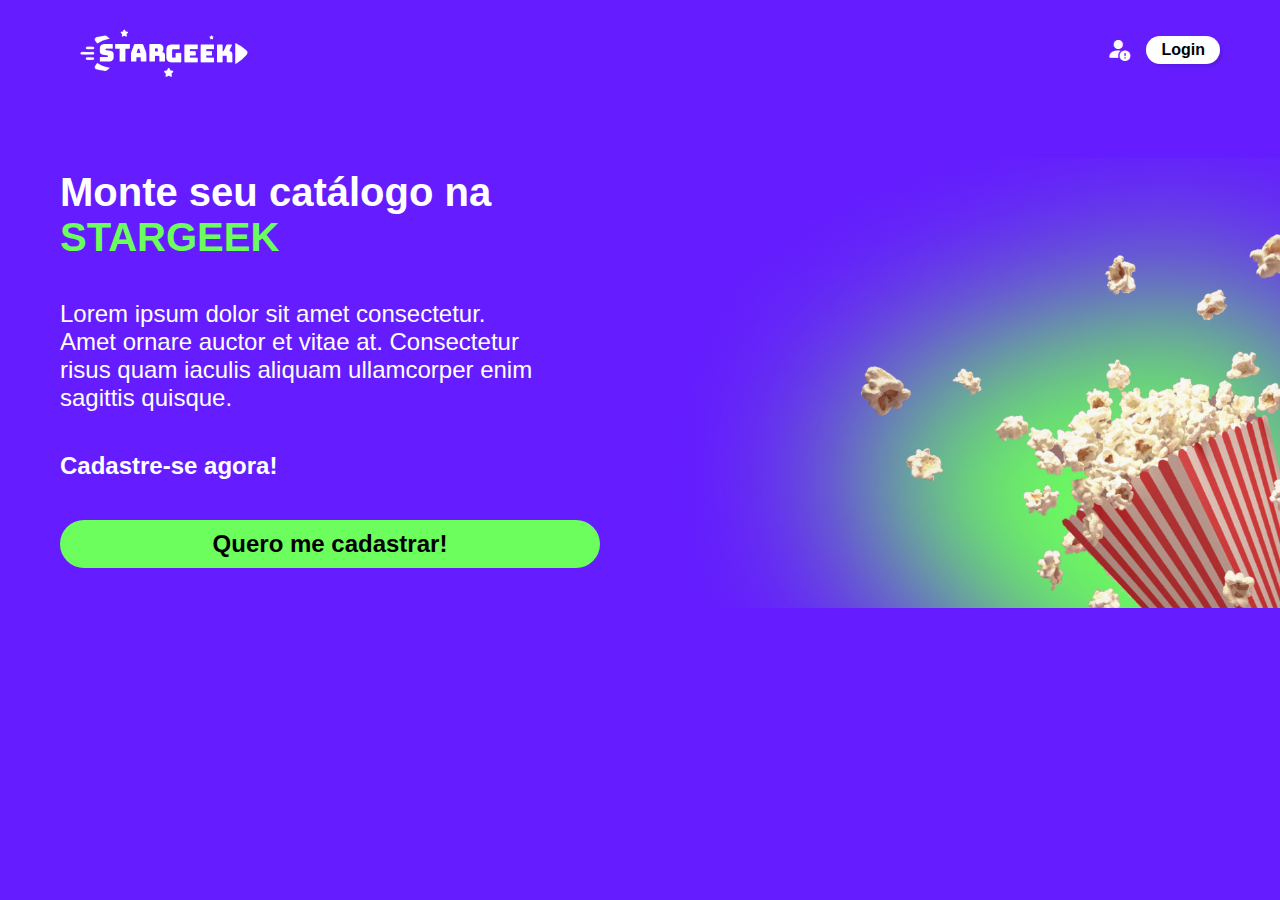
<file: index.html>
<!DOCTYPE html>
<html lang="pt-br">
<head>
    <meta charset="UTF-8">
    <meta http-equiv="X-UA-Compatible" content="IE=edge">
    <meta name="viewport" content="width=device-width, initial-scale=1.0">
    <title>Landing Page</title>
    <link rel="stylesheet" href="estilo.css">
</head>
<body>
    <div class="container">
        <header>
            <div class="hesquerda">
                <div class="logo">
                    <img src="imagens/logo.png" alt="logo">
                </div>
            </div>
            <div class="hdireita">
                <i class="bi bi-person-fill-exclamation"></i>
                <a href="login.html" class="btn-01">Login</a>
            </div>
        </header>
        <main>
            <h1>Monte seu catálogo na <span class="cor">STARGEEK</span></h1>
            <p>Lorem ipsum dolor sit amet consectetur. <br>Amet ornare auctor et vitae at. Consectetur <br>risus quam iaculis aliquam ullamcorper enim <br>sagittis quisque. </p>
            <h2>Cadastre-se agora!</h2>
            <a href="cadastro.html" class="btn-02">Quero me cadastrar!</a>
        </main>
        <aside>

        </aside>
    </div>
    
</body>
</html>
</file>
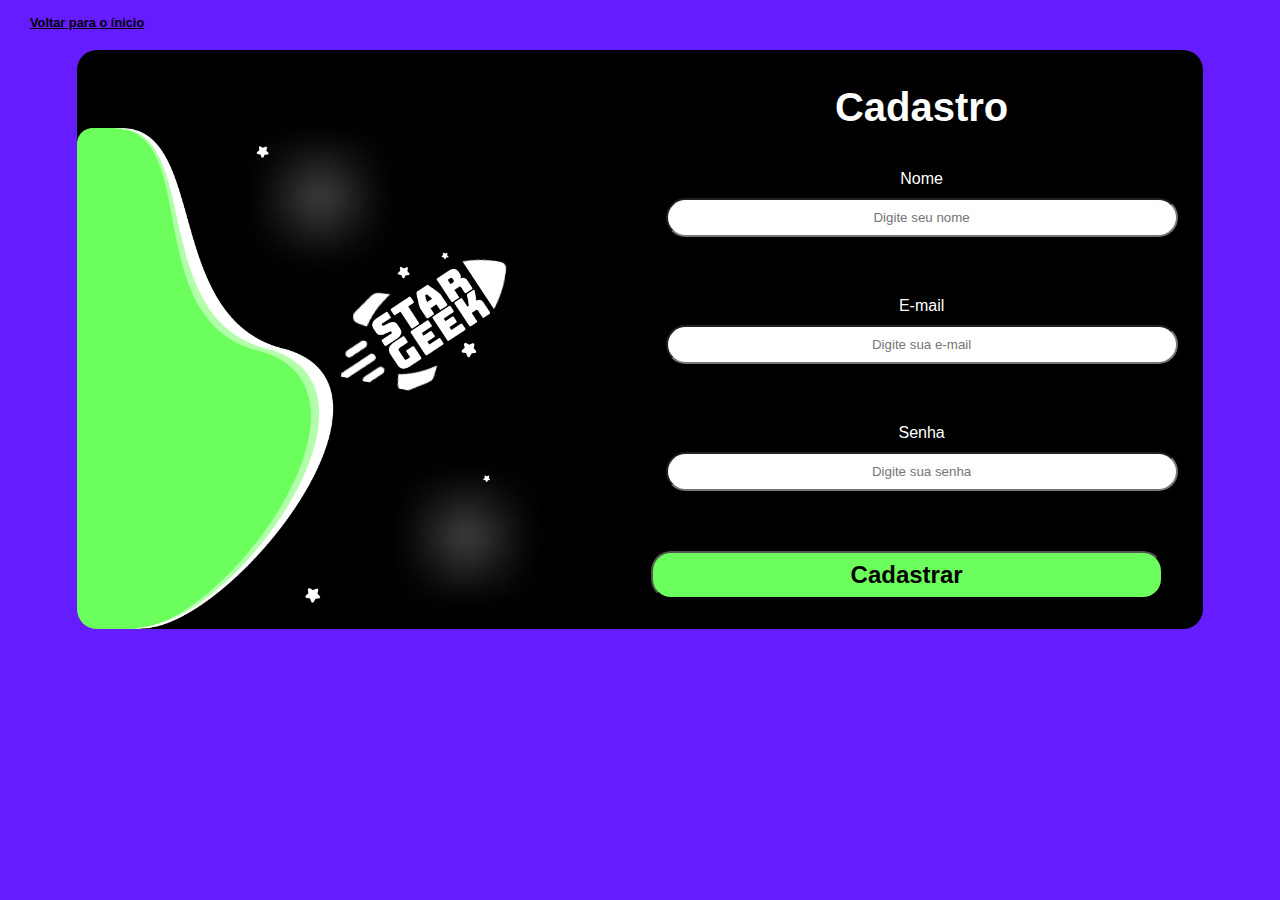
<file: cadastro.html>
<!DOCTYPE html>
<html lang="pt-br">
<head>
    <meta charset="UTF-8">
    <meta http-equiv="X-UA-Compatible" content="IE=edge">
    <meta name="viewport" content="width=device-width, initial-scale=1.0">
    <title>Cadastro</title>
    <link rel="stylesheet" href="cadastro.css">
</head>
<body>
    <div class="container">
        <header>
            <div class="back">
                <a href="index.html"> Voltar para o ínicio</a>
            </div>
        </header>        
        <main>
        </main>
        <section>

            <form action="" id="formulario">
                <h1>Cadastro</h1>
                <div class="mensagem"></div>
                <label for="nome">Nome</label>
                <input type="text" name="nome" id="nome" placeholder="Digite seu nome">
                <label for="email">E-mail</label>
                <input type="email" name="email" id="email" placeholder="Digite sua e-mail">
                <label for="senha">Senha</label>
                <input type="password" name="senha" id="senha" placeholder="Digite sua senha">
                <input type="submit" value="Cadastrar" class="btn-01">
            </form>
        </section>
        <footer></footer>
    </div>
    <script src="cadastro.js"></script>
</body>
</html>
</file>
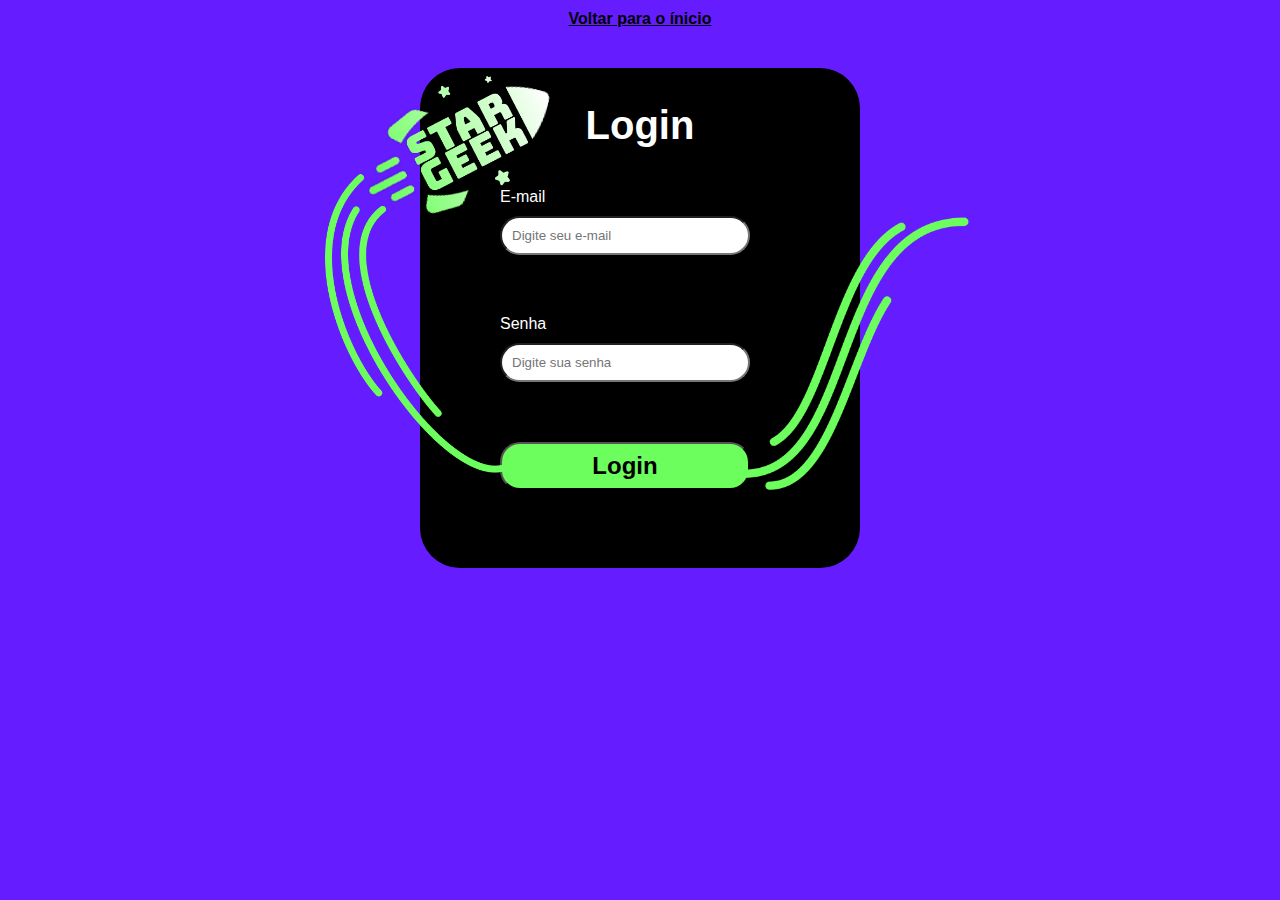
<file: catalogo.html>
<!DOCTYPE html>
<html lang="pt-br">
<head>
    <meta charset="UTF-8">
    <meta http-equiv="X-UA-Compatible" content="IE=edge">
    <meta name="viewport" content="width=device-width, initial-scale=1.0">
    <title>Catalogo</title>
    <link rel="stylesheet" href="catalogo.css">
</head>
<body>
    <header>
                <div class="hesquerda">
         
         
         
                   <div class="logo">
                <img src="imagens/logo.png" alt="logo">
            </div>
        </div>
        <dv class="hdireita">
            <img src="imagens/pesquisar.png" alt="">
            <img src="imagens/suporte.png" alt="">
            <img src="imagens/perfil.png" alt="">
            <img src="imagens/lista.png" alt="">
            <a href="item.html">
                <img src="imagens/mais.png" alt="">
            </a>
        </div>
    </header>
    <div class="hero"></div>
    <h3>Populares na STARGEEK</h3>
    <main>
        <div class="recomendado">
            <div class="bloco1"></div>
            <div class="bloco2"></div>
            <div class="blocoprincipal"></div>
        </div>
    </main>
    <article>
        <div class="info">
            <h3>Meu catálogo</h3>
            <a href="item.html">
                <img src="imagens/maispreto.png">
            </a>
            <p>adicionar</p>
        </div>

        <div class="cards">

        </div>
      

        <div class="linha"></div>
    </article>
    <aside>
        <div class="bloco"></div>
    </aside>
    <footer>
        <div class="informacoes">
            <p class="titulo">A maior loja GEEK do Brasil</p>
            <p>Lorem ipsum dolor sit amet consectetur. Amet faucibus erat cras et id facilisis. Risus proin fringilla libero quam elementum quisque enim. Posuere mauris tortor nisi donec nulla neque. Platea tellus magna urna volutpat euismod euismod. Lorem libero nullam id tempor vulputate arcu nullam. Tristique massa at enim senectus. Tristique nibh aenean nunc ut ut auctor proin tortor. Mi mi amet lacus porta dictum. Dolor netus porttitor vulputate in venenatis lectus sed rutrum in.
            </p>
        </div>
        <div class="rodape">
            <ul>
                <li class="rdestaque">Categorias</li>
                <li>Anime/Mangás</li>
                <li>Marvel</li>
                <li>DC</li>
                <li>Bandas</li>
                <li>Cartoons</li>
                <li>Literatura</li>
                <li>Clássicos</li>
            </ul>
            <ul>
                <li class="rdestaque">Ajuda</li>
                <li>Central de Ajuda</li>
                <li>Quem Somos</li>
                <li>Meus Pedidos</li>
                <li>Trocas e Devoluções</li>
                <li>Política e Privacidade</li>
                <li>FAQ</li>
                <li>Alterar Senha</li>
            </ul>
        
            <ul>
                <li class="rdestaque">Social</li>
                <li>Instagram</li>
                <li>Twitter</li>
                <li>Loja Online</li>
            </ul>

            <div class="imgs">
                <div class="logovertical">
                    <img src="imagens/logovertical.png" alt="">
                </div>
                <div class="social">
                    <img src="imagens/site.png" alt="">
                    <img src="imagens/twitter.png" alt="">
                    <img src="imagens/instagram.png" alt="">
                </div>
            </div>
        </div>
    </footer>
    <script src="catalogo.js"></script>
</body>
</html>
</file>
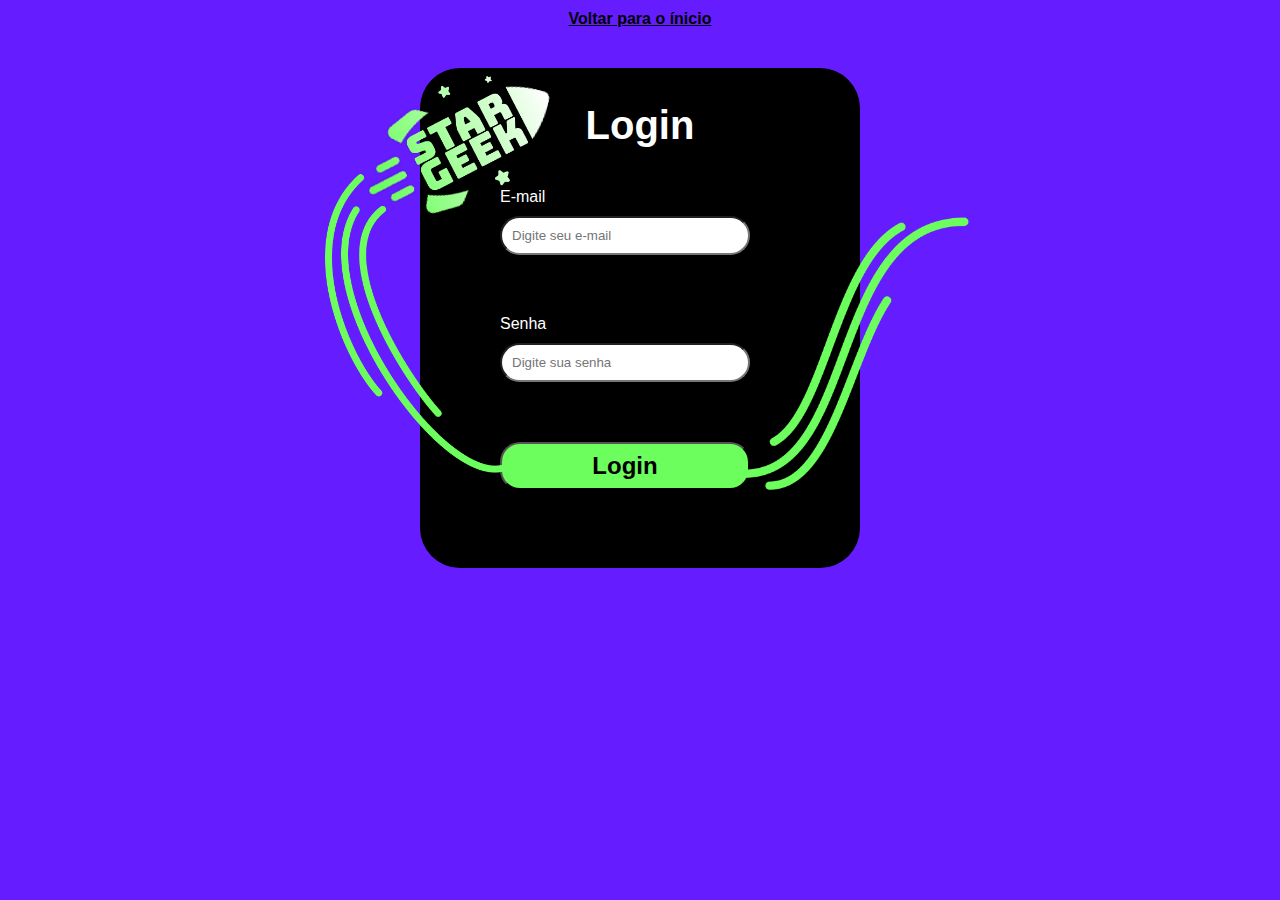
<file: item.html>
<!DOCTYPE html>
<html lang="pt-br">
<head>
    <meta charset="UTF-8">
    <meta http-equiv="X-UA-Compatible" content="IE=edge">
    <meta name="viewport" content="width=device-width, initial-scale=1.0">
    <title>Cadastro de Item</title>
    <link rel="stylesheet" href="item.css">
</head>
<body>
    <div class="container">
        <main>
            <div class="imagem1">
                <img src="imagens/Group 9.png" alt="" width="100%" height="100%">
            </div>
        </main>
        <section>
            <form action="" id="formulario">
                <h1>Cadastro de item</h1>
                <label for="nome">Nome do título</label>
                <input type="text" name="nome" id="nome" placeholder="Digite aqui">
                <label for="descricao">Resumo</label>
                <textarea name="descricao" id="descricao" cols="19" rows="10" placeholder="Digite aqui"></textarea>
                <input type="file" name="foto" id="foto">
                <input type="submit" value="Salvar" class="btn-01" name="botaocadastrar" id="botaocadastrar">
                <div class="back">
                </div>
            </form>
            <a href="catalogo.html"> Voltar para o catálogo</a>
        </section>
        <aside>
            <div class="imagem2">
                <img src="imagens/Group 8.png" alt="" width="100%">
            </div>
        </aside>
    </div>
    <script src="item.js"></script>
</body>
</html>
</file>
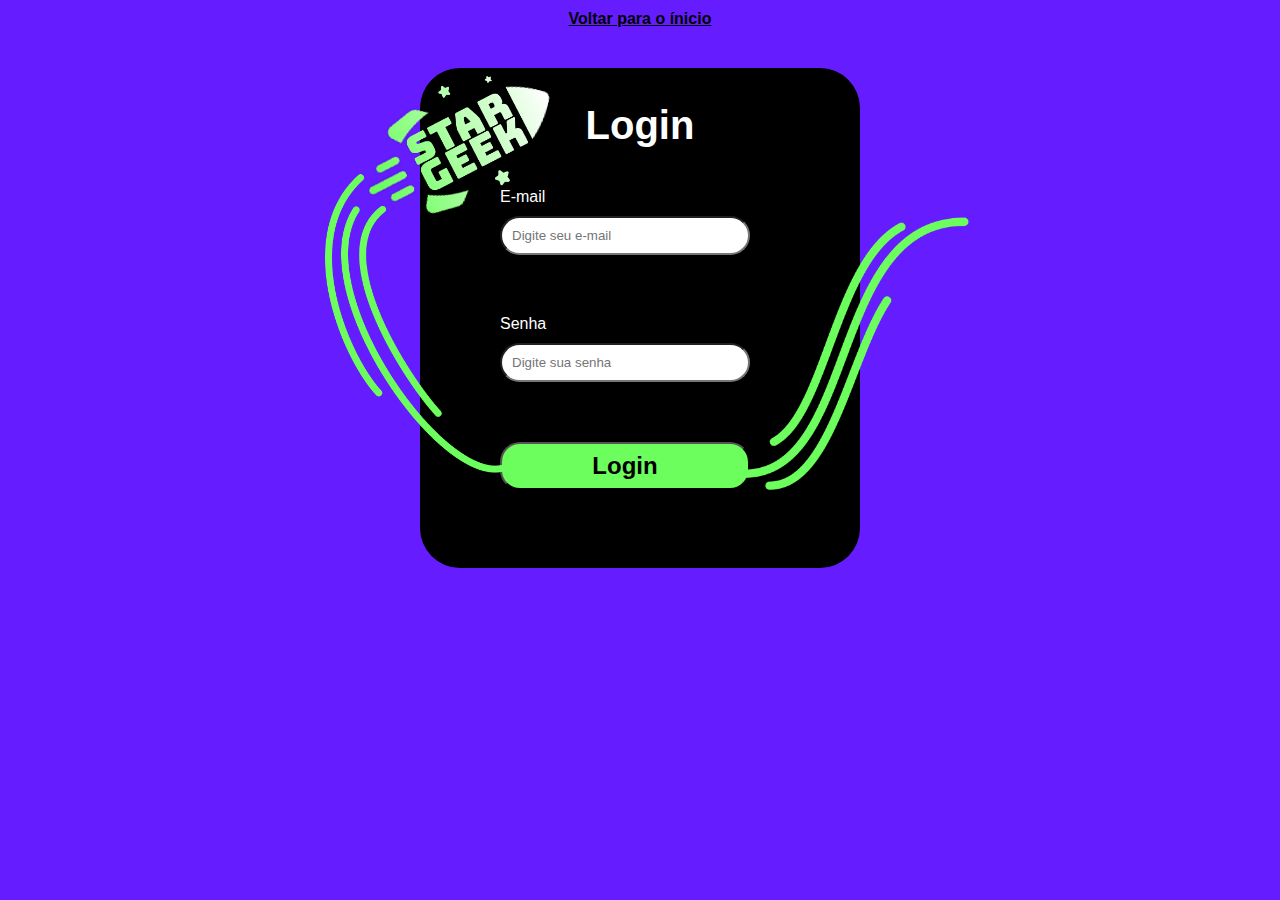
<file: login.html>
<!DOCTYPE html>
<html lang="pt-br">
<head>
    <meta charset="UTF-8">
    <meta http-equiv="X-UA-Compatible" content="IE=edge">
    <meta name="viewport" content="width=device-width, initial-scale=1.0">
    <title>Login</title>
    <link rel="stylesheet" href="login.css">
</head>
<body>
    <div class="container">
    <div class="back">
        <a href="index.html"> Voltar para o ínicio</a>
    </div>
    <div class="container">
        <section>
            <div>
                <h1>Login</h1>
                <div class="mensagem"></div>
                <form action="catalogo.html" id="formulario">
                <label for="email">E-mail</label>
                <input type="email" name="email" id="email" placeholder="Digite seu e-mail">
                <label for="senha">Senha</label>
                <input type="password" name="senha" id="senha" placeholder="Digite sua senha">
                <input type="submit" value="Login" class="btn-01">
            </form>
            </div>
        </section>
    </div>
</div>
<script src="login.js"></script>
</body>
</html>
</file>
<file: login.css>
*{
    margin: 0;
    padding: 0;
    box-sizing: border-box;
}

body{
    font-family: 'Roboto', sans-serif;
    background-color: rgb(101,29,255);
}



.container{
    padding-top: 10px;
    display: flex;
    justify-content: center;
    align-items: center;
    flex-direction: column;
    row-gap: 30px;
    
}

section > div{
    background-color: black;
    border-radius: 40px;
    min-height: 500px;
    position: relative;
   
}

section > div::before{
    content: "";
    background-image: url(imagens/img1.png);
    width: 300px;
    height: 500px;
    position: absolute;
    background-size: 300px;
    left: -95px;
    top: -40px;
    background-repeat: no-repeat;
}

section > div::after{
    content: "";
    background-image: url(imagens/img2.png);
    width: 300px;
    height: 500px;
    position: absolute;
    background-size: 300px;
    right: -130px;
    top: 140px;
    background-repeat: no-repeat;
}

form{
    display: flex;
    flex-direction: column;
}


form{
    padding-left: 80px;
    padding-right: 80px;
}

section > div > h1{
    color: white;
    padding-top: 35px;
    font-size: 2.5em;
    text-align: center;
    margin-bottom: 10px;
}

section > div > form > label{
    color: white;
    font-size: 1em;
    margin-top: 30px;
}

section > div > form > input{
    background-color: white;
    padding: 10px 10px;
    border-radius: 20px 20px 20px 20px;
    margin-top: 10px;
    width: 250px;
    margin-bottom: 30px;
}

.btn-01{
    display: flex;
    flex-direction: column;
    justify-content: center;
    align-items: center;
    margin: 30px;
    margin-left: 0px;
    background-color:  rgb(108,254,92);
    gap: 30px;
    text-align: center;
    cursor: pointer;
}

.btn-01{
    padding: 8px;
    font-size: 1.5em;
    border-radius: 20px 20px 20px;
    font-weight: bold;
}

body > .back{
    text-decoration: underline;
    font-size: 1em;
    padding-left: 30px; 
    width: 100%;
    justify-self: start;
}

body > .back{
    padding-top: 15px;
}

.back > a{
    color: black;
    font-weight: bold;
}

@media(max-width:650px){

    section > div{
       width: 310px;

    }

    section > div::before{
        background-image: url(imagens/imgmb1.png);
        width: 170px;
        height: 190px;
        position: absolute;
        background-size: 200px;
        left: -20px;
        top: -40px;
    }
    
    section > div::after{
        content: "";
        background-image: url(imagens/imgmb2.png);
        width: 100px;
        height: 150px;
        position: absolute;
        background-size: 120px;
        right: -25px;
        top: 270px;
        background-repeat: no-repeat;
    }

    form{
        padding-left: 20px;
        padding-right: 20px;
    }
}

.mensagem{
    color: white;
    text-align: center;
}
</file>
<file: estilo.css>
@import url("https://cdn.jsdelivr.net/npm/bootstrap-icons@1.10.3/font/bootstrap-icons.css");

*{
    margin: 0;
    padding: 0;
    box-sizing: border-box;
}

body{
    font-family: 'Roboto', sans-serif;
    background-color:rgb(101,29,255);
}

.container{
    display:grid;
    grid-template-columns: 1fr 1fr;
    grid-template-rows: 100px auto;
    grid-template-areas: 
    "h h"
    "c p";
}

header{
    grid-area: h;
    background-color: rgb(101,29,255);
}

main{
    grid-area: c;
    background-color: rgb(101,29,255);
}

aside{
    grid-area: p;
    background-color: rgb(101,29,255);
}

.mt-10{
    margin-top: 10px;
}

.mt-20{
    margin-top: 20px;
}

.ta-center{
    text-align: center;
}

.ta-left{
    text-align: left;
}

header{
    display: flex;
    justify-content: space-between;
    padding: 10px 30px;
}

.logo{
    padding-left: 50px;
    padding-top: 10px;
    cursor: pointer;
}

.logo img{
    min-height: 20px;
}

a{
    text-decoration: none;
    color: black;
    cursor: pointer;
}

.hesquerda{
    display: flex;
    align-items: center;
}

.hdireita{
    display: flex;
    align-items: center;
    padding-right: 30px;
}

.hdireita > i{
    font-size: 1.5rem;
    color: white;
    cursor: pointer;
}



.btn-01{
    box-shadow: 3px 3px 2px rgba(0, 0, 0, 0.089);
    background-color: white;
    padding: 5px 15px;
    border-radius: 50px;
    margin-left: 16px;
    font-weight: 600;
    cursor: pointer;

}

.btn-01:hover{
    background-color: rgba(211, 211, 211, 0.336);
    transform: scale(0.9);
    transition: 0.5s;
    box-shadow: rgba(128, 128, 128, 0.301) 4px 4px 8px;
}

main{
    height: auto;
    padding-top: 10px;
}

main > h1{
    font-size: 2.5em;
    padding-top: 60px;
    padding-left: 60px;
    color: white;
}

.cor{
    color:rgb(108,254,92);
}

main > p{
    padding-top: 40px;
    padding-left: 60px;
    color: white;
    font-size: 1.5em;
}

main > h2{
    padding-top: 40px;
    padding-left: 60px;
    color: white;
    font-size: 1.5em;
}

.btn-02{
    display: flex;
    flex-direction: column;
    justify-content: center;
    align-items: center;
    margin: 40px;
    margin-left: 60px;
    background-color: rgba(46, 139, 86, 0.308);
    gap: 30px;
    text-align: center;
}

.btn-02{
    background-color: rgb(108,254,92);
    color: black;
    padding: 10px 15px;
    border-radius: 50px;
    font-weight: 600;
    font-size: 1.5em;
}

.btn-02:hover{
    transform: scale(0.9);
    transition: 0.5s;
    box-shadow: rgba(128, 128, 128, 0.434) 6px 6px 10px;
}

aside{
    background-image: url(imagens/bginicial.png);
    background-size: 100%;
    background-repeat: no-repeat;
    background-position: 100% 100%;
}


 @media(max-width: 800px){

    .container{
        display:grid;
        grid-template-columns: 1fr;
        grid-template-rows: 100px auto auto;
        grid-template-areas: 
        "h"
        "c"
        "p";
    }

    aside{
        background-image: url(imagens/bginicial.png);
        background-size: 100%;
        background-repeat: no-repeat;
        background-position: 100% 100%;
        height: 500px;
    }
    

 }

 
 @media(max-width: 500px){
    .hdireita > i{
        display: none;
    }
    aside{
        background-image: url(imagens/bginicial.png);
        background-size: 100%;
        background-repeat: no-repeat;
        background-position: 100% 100%;
        height: 300px;
        padding-top: 0px;
    }
 }
</file>
<file: cadastro.css>
@import url("https://cdn.jsdelivr.net/npm/bootstrap-icons@1.10.3/font/bootstrap-icons.css");

*{
    margin: 0;
    padding: 0;
    box-sizing: border-box;
}

body{
    font-family: 'Roboto', sans-serif;
    background-color: rgb(101,29,255);
}

.container{
    display:grid;
    grid-template-columns: 1fr 1fr;
    grid-template-rows: auto auto auto;
    grid-template-areas: 
    "h h "
    "p f"
    "r r";
}

header{
    grid-area: h;
    background-color: rgb(101,29,255);
}

main{
    grid-area: p;
    background-color: black;
    flex-wrap: wrap;
}

section{
    grid-area: f;
    background-color: black;
}

footer{
    grid-area: r;
    background-color: rgb(101,29,255);
}

header{
    height: 50px;
}

main{
    margin-left: 12%;
    height: auto;
    border-radius: 20px 0px 0px 20px;
}

section{
    margin-right: 12%;
    height: auto;
    border-radius: 0px 20px 20px 0px;
   
}

footer{
    height: 40px; 
}



main{
    background-image: url(imagens/Group\ 6imagem2.png);
    background-size: 100%;
    background-repeat: no-repeat;
    background-position-y: bottom;
    
}



section > form > h1{
    color: white;
    padding-top: 35px;
    font-size: 2.5em;
    text-align: center;
    margin-bottom: 10px;
}

section > form > label{
    color: white;
    font-size: 1em;
    margin-top: 30px;
}

section > form > input{
    background-color: white;
    padding: 10px 10px;
    border-radius: 20px 20px 20px 20px;
    margin-top: 10px;
    width: 40vw;
    margin-bottom: 30px;
    display: flex;
    align-items: center;
    justify-content: center;
    text-align: center;
}

section > form{
    display: flex;
    flex-direction: column;
    align-items: center;
    justify-content: center;
    text-align: center;
}

.btn-01{
    display: flex;
    flex-direction: column;
    justify-content: center;
    align-items: center;
    margin: 30px;
    margin-left: 0px;
    background-color:  rgb(108,254,92);
    gap: 30px;
    text-align: center;
    cursor: pointer;
}

a{
    text-decoration: none;
    color: black;
    font-weight: bold;
    cursor: pointer;
}

.btn-01{
    padding: 8px;
    font-size: 1.5em;
    border-radius: 20px 20px 20px;
    font-weight: bold;
}

header > .back{
    text-decoration: underline;
    font-size: 0.8em;
    padding-left: 30px;  
}

header > .back{
    padding-top: 15px;
}

.mensagem{
    color: white;
}


@media(max-width: 600px){
    
    .container{
        display:grid;
        grid-template-columns: 1fr;
        grid-template-rows: auto auto auto auto;
        grid-template-areas: 
        "h"
        "f"
        "p"
        "r";
    }

    main{
        
        height: 200px;
        margin: 0 12%;
        background-size: 50%;
        border-radius: 0px 0px 20px 20px;
    }
    section{
        margin: 0 12%;
        border-radius: 20px 20px 0px 0px;
    }

}
</file>
<file: catalogo.css>
@import url("https://cdn.jsdelivr.net/npm/bootstrap-icons@1.10.3/font/bootstrap-icons.css");

*{
    margin: 0;
    padding: 0;
    box-sizing: border-box;
}

body{
    font-family: 'Roboto', sans-serif;
    background-color: white;
}

header{
    width: 100vw;
    display: flex;
    justify-content: space-between;
    padding: 10px 30px;
    background-color: black;
}

.logo{
    padding-left: 0px;
    padding-top: 10px;
    cursor: pointer;
}

.logo img{
    min-height: 10px;
}

header > .hdireita > img{
    width: 25px;
    margin-left: 20px;
    cursor: pointer;
}

header > .hdireita > a{
    width: 25px;
    margin-left: 20px;
    cursor: pointer;
}

.hesquerda{
    display: flex;
    align-items: center;
}

.hdireita{
    display: flex;
    align-items: center;
    padding-right: 30px;
}

.btn-01{
    box-shadow: 3px 3px 2px rgba(0, 0, 0, 0.089);
    background-color: white;
    padding: 5px 15px;
    border-radius: 50px;
    margin-left: 16px;
    font-weight: 600;
    cursor: pointer;

}

.btn-01:hover{
    background-color: rgba(211, 211, 211, 0.336);
    transform: scale(0.9);
    transition: 0.5s;
    box-shadow: rgba(128, 128, 128, 0.301) 4px 4px 8px;
}

a{
    text-decoration: none;
    color: black;
    cursor: pointer;
}

.hero{
    background-color: #D9D9D9;
    height: 400px;
    display: flex;
    justify-content: center;
}

h3{
    margin-top: 40px;
    margin-left: 30px;
}

.recomendado{
    width: 100%;
    height: 80vh;
    display: grid;
    grid-template-columns: 1fr 1fr;
    grid-template-rows: auto auto;
    grid-template-areas:
    "b01 b02"
    "bp bp";
    justify-items: center;
    gap:20px;
    margin: 20px;
    padding-right: 40px;
}

.bloco1{
    width: 100%;
    height: 100%;
    grid-area: b01;
    background-color: #D9D9D9;
}

.bloco2{

    width: 100%;
    height: 100%;
    grid-area: b02;
    background-color: #D9D9D9;

}

.blocoprincipal{
    width: 100%;
    height: 100%;
    grid-area: bp;
    background-color: lightgray;
}

.info{
    display: flex;
    align-items: center;
    padding-right: 30px;
    margin-top: 30px;
}

article > .info > a{
    width: 20px;
    margin-top: 40px;
    margin-left: 10px;
}

article > .info > p{
    width: 20px;
    margin-top: 40px;
    margin-left: 10px;
}

.cards{
    width: 100%;
    height: auto;
    display: flex;
    justify-content: space-around;
    margin-top: 20px;
}

.cards{
    column-gap: 50px;
    flex-wrap: wrap;
    margin-bottom: 50px;
}

.card{
    width: 20%;
    height: 100%;
    margin-top: 50px;
}

.cardimg img{
    width: 100%;
    height: 100%;
    background-color: #D9D9D9;
    border-radius: 30px;
}

.cardbtn{
    height: 10%;
    display: flex;
    align-items: center;
    cursor: pointer;
}

.cardbtn > a {
    font-size: 1.2rem;
    padding-left: 10px;
    padding-top: 5px;
    
}

.cardnome{
    height: 10%;
    font-size: 1.2rem;
    display: flex;
    align-items: center;
    font-weight: bold;
}

.carddescricao{
    font-size: 0.8rem;
}

.linha{
    margin-top: 100px;
    width: 100%;
    height: 5px;
    background-color: rgba(211, 211, 211, 0.347);
}

article > p{
    text-align: center;
    margin-top: 40px;
    margin-bottom: 10px;
    font-weight: bold;
}

aside{
    width: 100%;
    height: 60vh;
    display: flex;
    justify-content: space-around;
    margin-top: 20px;
}


.bloco{
    background-color: #D9D9D9;
    width: 90vw;
    height: 50vh;
    margin-top: 20px;
    display: flex;
    align-items: center;
}

.informacoes{
    background-color: #6CFE5C;
    width: 100%;
    height: auto; 
    border-bottom: 2px solid #651DFF;
}

footer > .informacoes > .titulo{
    font-size: 1.2em;
    font-weight: bold;
    padding-left: 20px;
    padding-top: 20px;
}

footer > .informacoes > p{
    padding-left: 20px;
    padding-top: 20px;
    padding-bottom: 20px;
}

footer{
    background-color: black;
}

footer > .rodape > ul{
    color: white;
}

.rdestaque{
    font-size: 1.2rem;
    font-weight: bold;
    margin-bottom: 20px;
}

.rodape{
    display: flex;
    width: 100%;
    justify-content: center;
    align-items: flex-start;
    column-gap: 150px;
    margin: 20px 0;
    padding: 30px 0;
}

.rodape > ul{
    list-style-type: none;
}

li{
    padding-bottom: 20px ;
    font-size: 0.9rem;
    cursor: pointer;
}

footer{
    display: flex;
    flex-direction: column;
    align-items: center;
    justify-content: center;
    row-gap: 30px; 
    justify-content: space-between;
}

.social > img{
    width: 40px;
    padding-left: 16px;
    cursor: pointer;
}

.cardbtn > img{
    width: 90px;
}

.logovertical > img{
    width: 200px;
}

@media(max-width:850px){
    .rdestaque{
        font-size: 1rem;
        font-weight: bold;
        margin-bottom: 20px;
        margin-top: 20px;

    }
    
    .rodape{
        display: flex;
        width: 100%;
        justify-content: center;
        align-items: flex-start;
        column-gap: 90px;
        margin: 40px 0;
        padding: 60px 0;
        margin-left: 50px;
    }
    
    .rodape > ul{
        list-style-type: none;
    }
    
    li{
        padding-bottom: 20px ;
        font-size: 1rem;
        cursor: pointer;
    }
    
    footer{
        display: flex;
        flex-direction: column;
        align-items: center;
        justify-content: center;
        row-gap: 30px; 
        justify-content: space-between;
    }
    
    .social > img{
        width: 40px;
        padding-left: 16px;
        cursor: pointer;
    }

    
    .logovertical > img{
        width: 120px;
    }

    footer > .rodape{
        display: flex;
        flex-direction: column;

    }
}
</file>
<file: item.css>
@import url("https://cdn.jsdelivr.net/npm/bootstrap-icons@1.10.3/font/bootstrap-icons.css");

*{
    margin: 0;
    padding: 0;
    box-sizing: border-box;
}

body{
    font-family: 'Roboto', sans-serif;
    background-color:rgb(101,29,255);
}


.container{
    display:grid;
    grid-template-columns: 1fr 1fr 1fr;
    grid-template-rows: auto;
    grid-template-areas: 
    "l1 f l2";
}

main{
    grid-area: l1;
}

section{
    grid-area: f;
    background-color: black;
    padding: 10px;
    margin: 10px;
    border-radius: 20px 20px 20px 20px;
    display: flex;
    justify-content: center;
    flex-direction: column;
}


section>form{
    display: flex;
    flex-direction: column;
    align-items: center;
}


section > form > h1{
    color: white;
    padding-top: 20px;
    font-size: 2em;
    text-align: center;
    margin-bottom: 10px;
}

section > form > label{
    color: white;
    font-size: 1em;
    margin-top: 30px;
    width: 80%;
    text-align: left;    
}

section > form > input{
    background-color: white;
    padding: 7px 7px;
    border-radius: 20px 20px 20px 20px;
    margin-top: 10px;
    width: 80%;
    margin-bottom: 30px;  
}


aside{
    grid-area: l2;
    height: 100%;
}


main{
    height: auto;
}

aside > .imagem2{
    margin-top: 3px;
    height: 100%;
}

.imagem2 > img{
    width: 100%;
    height: 100%;
}

aside{
    height: auto;
}

.btn-01{
    display: flex;
    flex-direction: column;
    justify-content: center;
    align-items: center;
    margin: 10px;
    margin-left: 0px;
    background-color:  rgb(108,254,92);
    gap: 30px;
    text-align: center;
    cursor: pointer;
}

a{
    text-decoration: none;
    color: black;
    font-weight: bold;
    cursor: pointer;
}

.btn-01{
    padding: 8px;
    font-size: 1.5em;
    border-radius: 20px 20px 20px;
    font-weight: bold;
    
}


 section > form > textarea{
    background-color: white;
    padding: 7px 7px;
    border-radius: 10px 10px 10px 10px;
    margin-top: 10px;
    margin-bottom: 30px;
    font-family: 'Roboto', sans-serif;
    width: 80%;
 }

 section > a{
    color: white;
    padding-top: 5px;
    padding-bottom: 5px;
    text-decoration: underline;
    font-size: 0.8em;
    text-align: center;
}

.mensagem{
    color: white;
}

@media screen and (max-width:600px){
    .container{
        display:grid;
        grid-template-columns: 1fr;
        grid-template-rows: auto auto auto;
        grid-template-areas: 
        "l1" 
        "f" 
        "l2";
    }

   .imagem2{
    width: 100%;
    display: flex;
    justify-content: flex-end;
   }

   main{
    display: none;
   }
aside{
    display: none;
}

section{
    height: 100%;
    margin-bottom: 10px;
}
body{
    background-image: url(imagens/mbcadastro.png);
    background-repeat: no-repeat;
    background-size: 100%;
}
}
</file>
